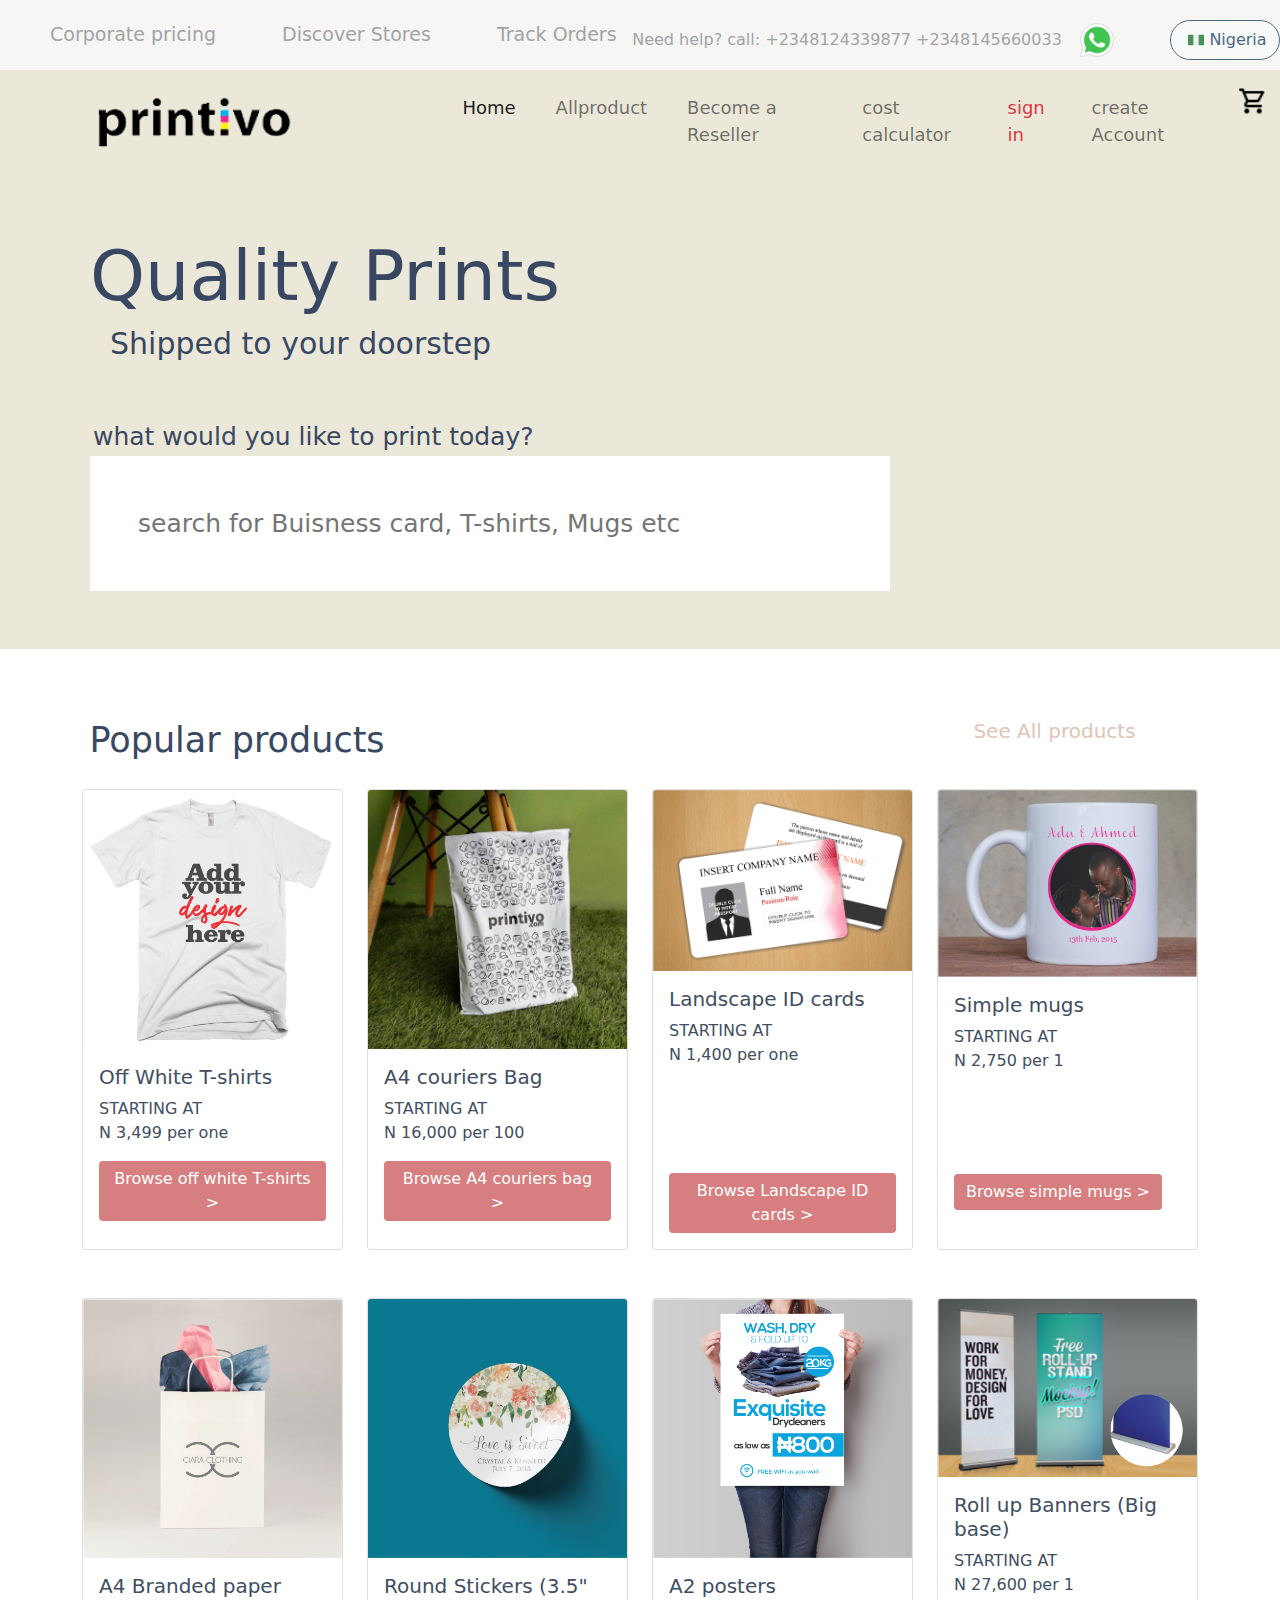
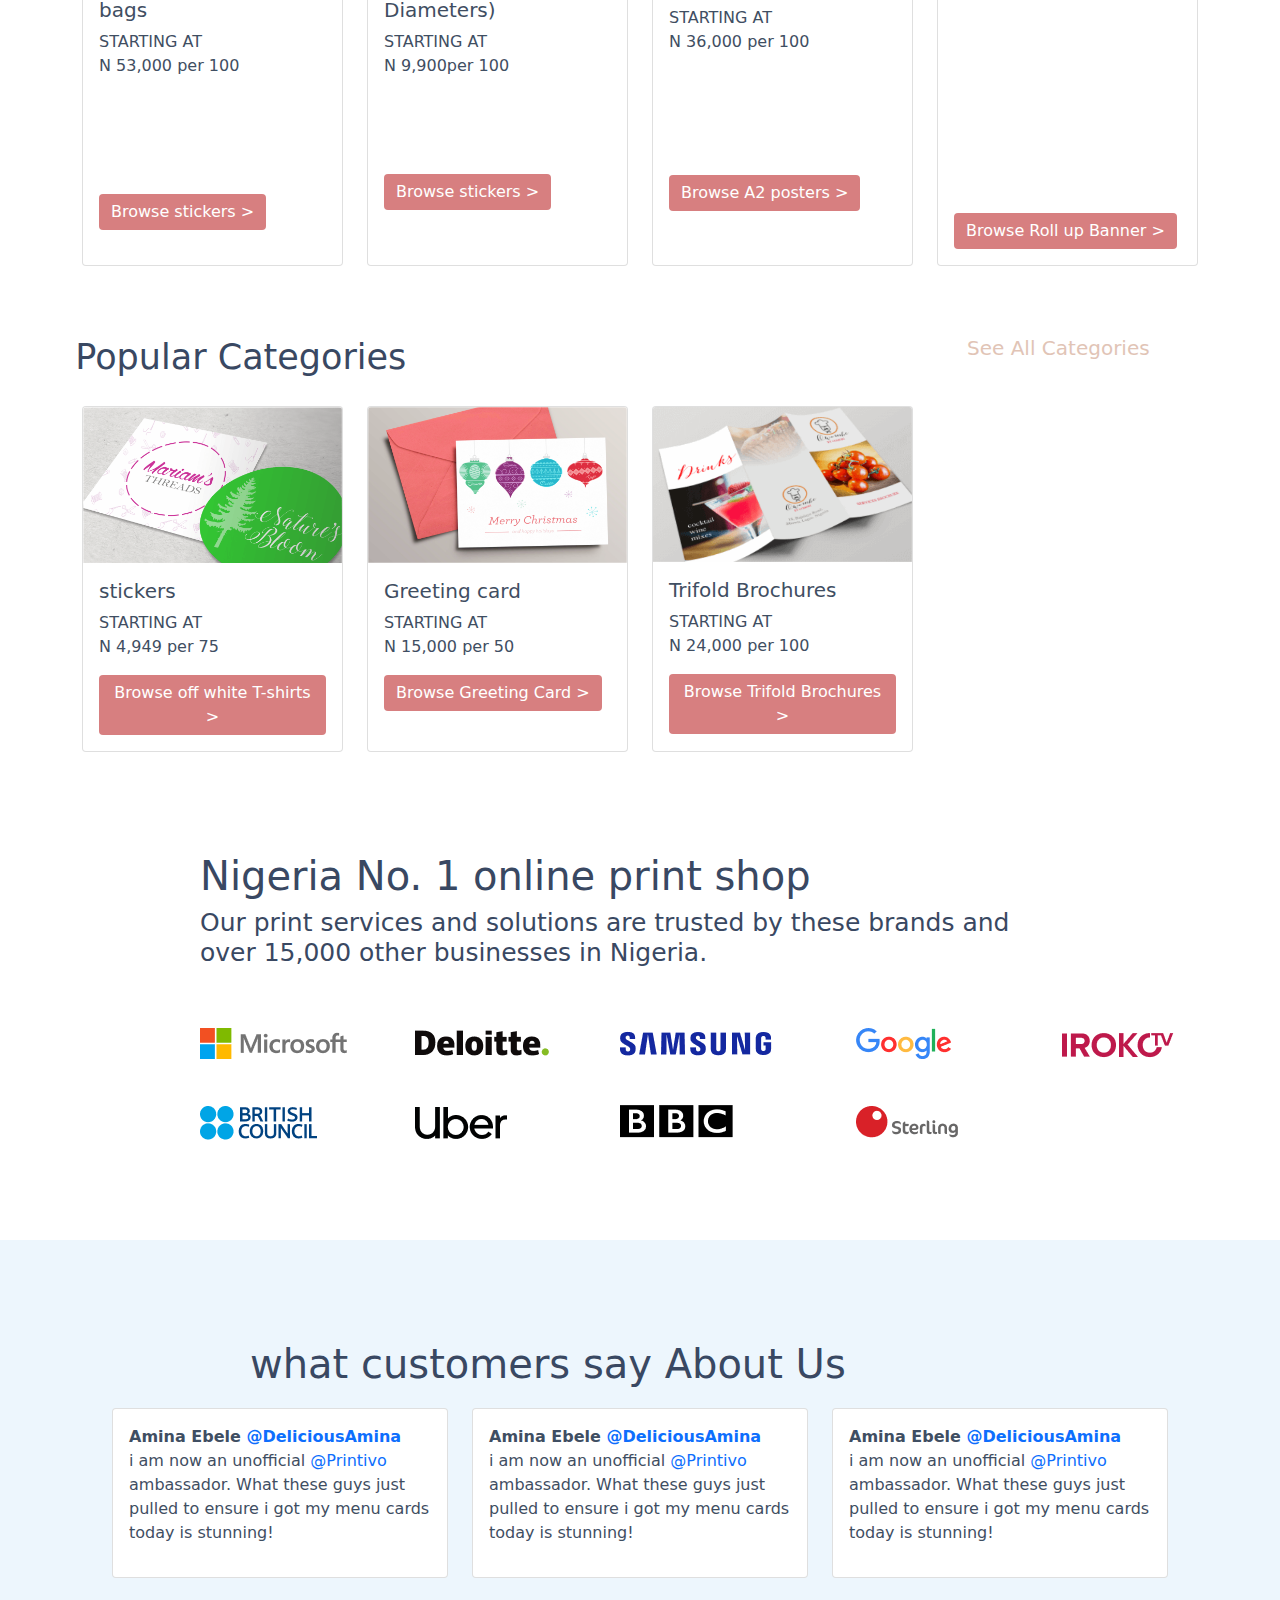
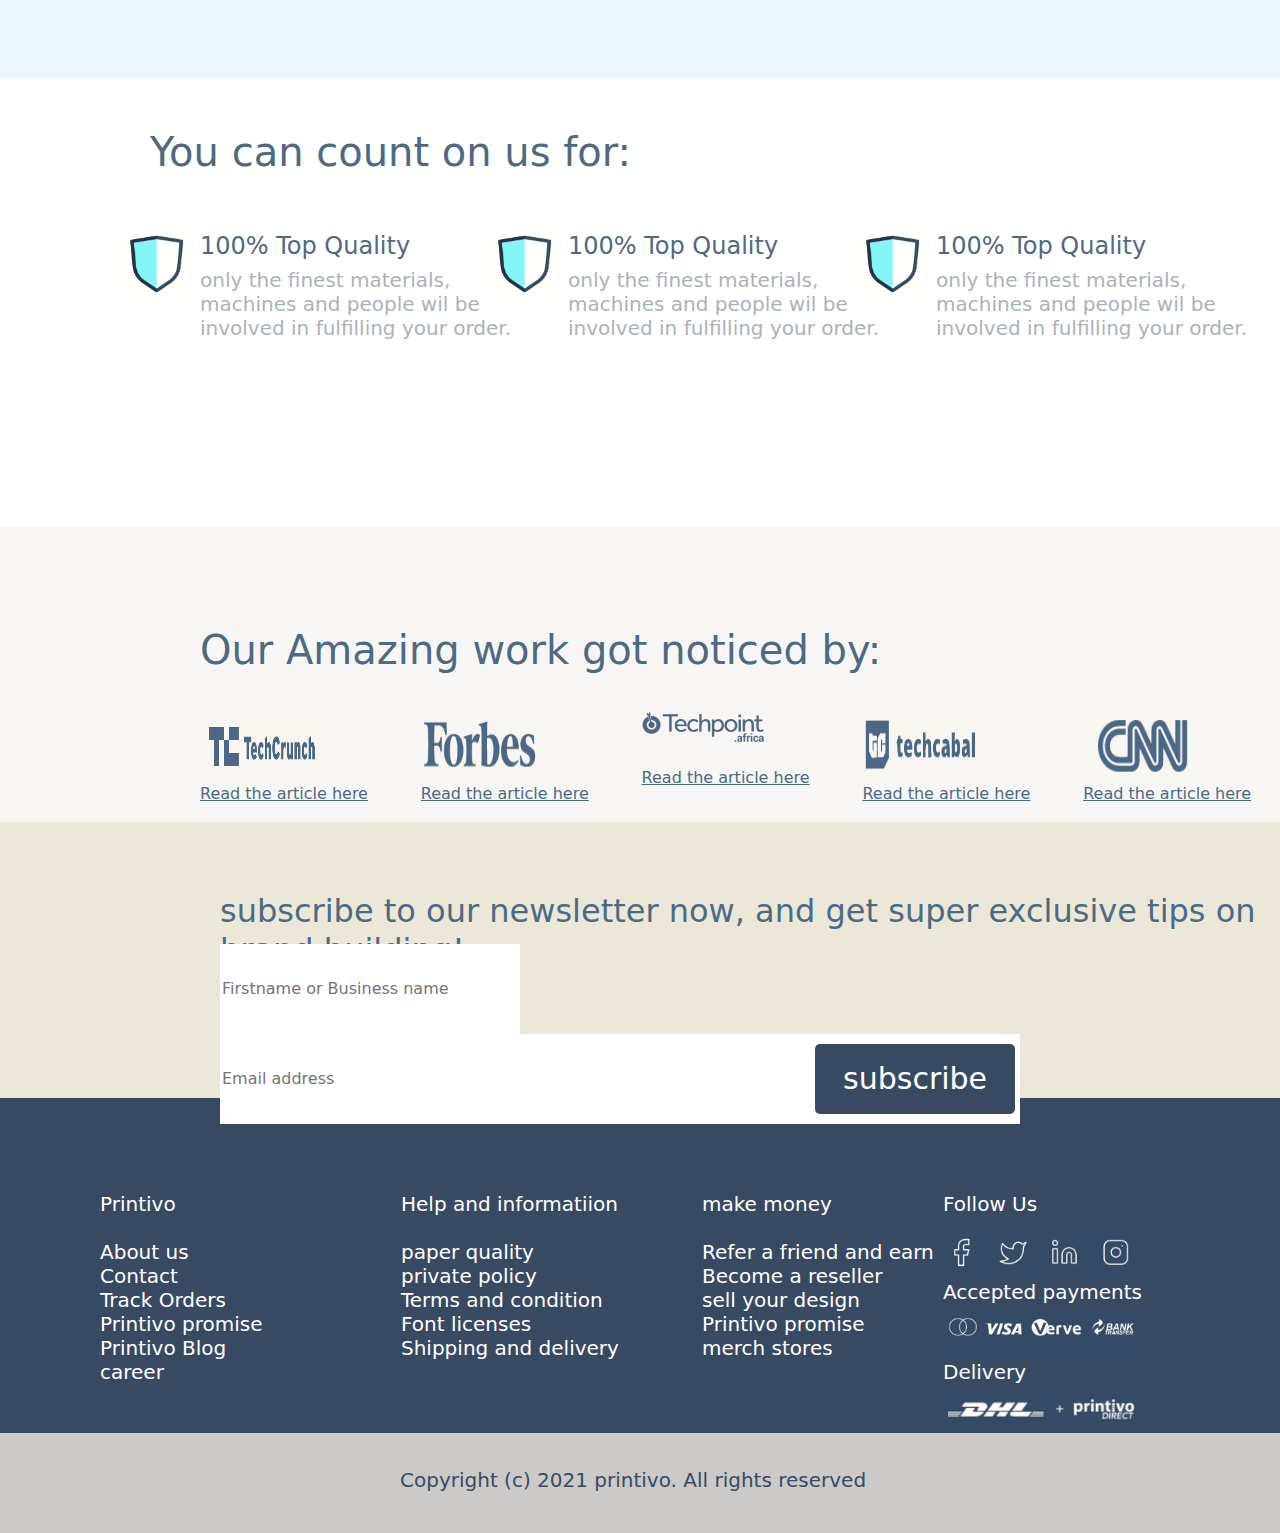
<file: printivo.html>
<!DOCTYPE html>
<html lang="en">

<head>
  <meta charset="UTF-8">
  <meta http-equiv="X-UA-Compatible" content="IE=edge">
  <meta name="viewport" content="width=device-width, initial-scale=1.0">
  <title>Document</title>
  <link rel="stylesheet" href="./printivo.css">
  <link rel="stylesheet" href="bootstrap-5.0.2-dist/css/bootstrap.css">
  <script src="bootstrap-5.0.2-dist/js/bootstrap.bundle.min.js"></script>

</head>

<body>
   <header id="head">

    <div id="links">

      <a href=""> Need help? call:</a>
      <a href=""> +2348124339877 +2348145660033 </a>
      <img src="photos\I3.png" alt="" style="width: 40px; margin-left: 10px;">
      <button class="btn btn-light  ms-5   rounded-pill butt "style="width:110px; height:40px; border: solid thin #4E6A82;  color:#4E6A82;"> <img src="photos\nigera.svg" alt="" style="padding: 5px;">Nigeria</button>
    </div>
    <div id="link1" class="col-xs-7 col-md-7 col-sm-6" >
      <a href=""> Corporate pricing</a>
      <a href=""> Discover Stores</a>
      <a href=""> Track Orders</a>
    </div>
  </header>



  <div id="navbar" >
    <nav class="navbar">
    <div id="navbar">
      <nav class="navbar navbar-expand-lg navbar-light ">
        <div class="container-fluid">
          <img src="photos\download-removebg-preview-removebg-preview.png" alt="" class="d-inline-block align-text-top" id="printivo">
          <button class="navbar-toggler" type="button" data-bs-toggle="collapse" data-bs-target="#navbarNav"
            aria-controls="navbarNav" aria-expanded="false" aria-label="Toggle navigation">
            <span class="navbar-toggler-icon"></span>
          </button>
          <div class="collapse navbar-collapse" id="navbar-Nav">
            <ul class="navbar-nav ">
              <li class="nav-item">
                <a class="nav-link active" aria-current="page" href="#">Home</a>
              </li>
              <li class="nav-item">
                <a class="nav-link ms-4" href="#">Allproduct</a>
              </li>
              <li class="nav-item">
                <a class="nav-link ms-4" href="#">Become a Reseller</a>
              </li>
              <li class="nav-item">
                <a class="nav-link ms-4" href="#">cost calculator</a>
              </li>
              <li class="nav-item">
                <a class="nav-link ms-4 text-danger" href="#">sign in</a>
              </li>
              <li class="nav-item">
                <a class="nav-link ms-4" href="#"> create Account</a>
              </li>
              <li class="nav-item">
               <img src="photos\icons8-shopping-cart-24.png" style="width: 30px; margin-left: 30px;" alt="">
              </li>
            </ul>
          </div>
        </div>
      </nav>
    </div>
           
   <div id="write" >
            <div id="writeup" class="col-lg-9">
                <h1 style="font-size: 70px;">Quality Prints</h1> 
                <h5 style="font-size: 30px; font-weight: 500px; margin-left: 20px;">Shipped to your doorstep</h5> <br> <br>
                <h7 style="margin-left: 20px; font-size: 25px; margin-left: 3px;" > what would you like to print today?<h7>
                 <div> 
                    <input type="text" class="p-5 inp" style="width: 800px; height:15vh; border: none;" placeholder="search for Buisness card, T-shirts, Mugs etc">
                 </div> 
              </div>
            </div> 
         </div> 
    <div class="hand">
          <img src="photos\hand.webp" alt="" style="height: 300px;  margin-top: 50px;">
        </div> 
     
    </div>
  </div>
</nav>

    <div class="categories" >
      <h1 style="color: #394862; font-size: 35px; margin-left: -205px;"> Popular products</h1>
      <h5 style="color:#E1C4B6; margin-right: -150px;"> See All products</h5>
      
    </div>
  

   <section class="container">
    <div class="row row-cols-1 row-cols-md-4 g-4">
      <div class="col">
        <div class="card h-100 card " >
          <img src="photos\_White-tshirt.png" class="card-img-top" alt= "...">
          <div class="card-body">
            <h5 class="card-title">Off White T-shirts</h5>
          <p class="card-text">STARTING AT <br> N 3,499 per one</p>
          <a href="#" class="btn btn-primary" id="button">Browse off white T-shirts ></a>
          </div>
        </div>
      </div>
      <div class="col">
        <div class="card h-100">
          <img src="photos\Bag.jpeg" class="card-img-top" alt="..."  >
          <div class="card-body">
            <h5 class="card-title">A4 couriers Bag</h5>
            <p class="card-text">STARTING AT <br>N 16,000 per 100</p>
            <a href="#" class="btn btn-primary" id="button">Browse A4 couriers bag ></a>
          </div>
        </div>
      </div>
      <div class="col">
        <div class="card h-100">
          <img src="photos\Id Card.png" class="card-img-top" alt="..."  >
          <div class="card-body">
            <h5 class="card-title">Landscape ID cards</h5>
            <p class="card-text">STARTING AT <br>N 1,400 per one</p>
            <a href="#" class="btn btn-primary" style="margin-top: 90px;" id="button">Browse Landscape ID cards ></a>
          </div>
        </div>
      </div>
      <div class="col">
        <div class="card h-100">
          <img src="photos\mug.png" class="card-img-top" alt="...">
          <div class="card-body">
            <h5 class="card-title">Simple mugs</h5>
            <p class="card-text">STARTING AT <BR> N 2,750 per 1</BR></p>
            <a href="#" class="btn btn-primary" style="margin-top: 85px;" id="button">Browse simple mugs ></a>
          </div>
        </div>
      </div>
    </div> <br> <br>
  
  
    <div class="row row-cols-1 row-cols-md-4 g-4">
      <div class="col">
        <div class="card h-100">
          <img src="photos\Clothes.png" class="card-img-top" alt="..."  >
          <div class="card-body">
            <h5 class="card-title">A4 Branded paper bags</h5>
            <p class="card-text">STARTING AT <BR> N 53,000 per 100</BR></p>
            <a href="#" class="btn btn-primary" style="margin-top:100px;" id="button">Browse stickers ></a>
          </div>
        </div>
      </div>
      <div class="col">
        <div class="card h-100">
          <img src="photos\Circle.png" class="card-img-top" alt="..."  >
          <div class="card-body">
            <h5 class="card-title">Round Stickers (3.5" Diameters)</h5>
            <p class="card-text">STARTING AT <BR> N 9,900per 100</BR></p>
            <a href="#" class="btn btn-primary"  style="margin-top: 80px;" id="button">Browse stickers ></a>
  
          </div>
        </div>
      </div>
      <div class="col">
        <div class="card h-100">
          <img src="photos\Person.png" class="card-img-top" alt="..."  >
          <div class="card-body">
            <h5 class="card-title">A2 posters</h5>
            <p class="card-text">STARTING AT <BR> N 36,000 per 100  </BR></p>
            <a href="#" class="btn btn-primary" style="margin-top: 105px;" id="button">Browse A2 posters ></a>
  
          </div>
        </div>
      </div>
      <div class="col">
        <div class="card h-100">
         <img src="photos\Banner.png" class="card-img-top"  alt="...">
          <div class="card-body">
            <h5 class="card-title">Roll up Banners (Big base)</h5>
            <p class="card-text">STARTING AT <BR> N 27,600 per 1</BR></p>
            <a href="#" class="btn btn-primary" style="margin-top: 200px;" id="button">Browse Roll up Banner ></a>
  
          </div>
        </div>
      </div>
    </div>
  </section> 
  <div class="categories">
    <h1 style="color: #394862; font-size: 35px; margin-left: -205px;"> Popular Categories</h1>
    <h5 style="color:#E1C4B6; margin-right: -150px;"> See All Categories</h5>
    
  </div>
<section class="container">
  <div class="row row-cols-1 row-cols-md-4 g-4">
    <div class="col">
      <div class="card h-100 card " >
        <img src="photos\stickers.png" class="card-img-top" alt= "...">
        <div class="card-body">
          <h5 class="card-title">stickers</h5>
        <p class="card-text">STARTING AT <br> N 4,949 per 75</p>
        <a href="#" class="btn btn-primary" id="button">Browse off white T-shirts ></a>
        </div>
      </div>
    </div>
    <div class="col">
      <div class="card h-100">
        <img src="photos\Christmas-card.png" class="card-img-top" alt="..."  >
        <div class="card-body">
          <h5 class="card-title">Greeting card</h5>
          <p class="card-text">STARTING AT <br>N 15,000 per 50</p>
          <a href="#" class="btn btn-primary" id="button">Browse Greeting Card ></a>
        </div>
      </div>
    </div>
    <div class="col">
      <div class="card h-100">
        <img src="photos\brochure-printing.png" class="card-img-top" alt="..."  >
        <div class="card-body">
          <h5 class="card-title">Trifold Brochures</h5>
          <p class="card-text">STARTING AT <br>N 24,000 per 100</p>
          <a href="#" class="btn btn-primary" id="button">Browse Trifold Brochures ></a>
        </div>
      </div>
    </div>
</section>


 <div class="box">
<h2 id="N">Nigeria No. 1 online print shop</h2>
<h5 id="O"> Our print services and solutions are trusted by these brands and <br> over 15,000 other businesses in Nigeria. </h5>
<img src="photos\microsoft logo.png" alt="" id="img">
</div> 

<div class="di">
  <h1 id="second">what customers say About Us</h1>
  <section class="container">
    <div class="row row-cols-1 row-cols-md-3 g-4">
      <div class="col">
        <div class="card h-500" >
          <div class="card-body">
            <b>Amina Ebele <span class="text-primary">@DeliciousAmina</span></b>
            <p>i am now an unofficial <span class="text-primary">@Printivo</span> ambassador. What these guys just pulled to ensure i got my menu cards today is stunning!</p> 
        
          </div>
        </div>
      </div>
      <div class="col">
        <div class="card h-500">
          <div class="card-body">
            <b>Amina Ebele <span class="text-primary">@DeliciousAmina</span></b>
            <p>i am now an unofficial <span class="text-primary">@Printivo</span> ambassador. What these guys just pulled to ensure i got my menu cards today is stunning!</p> 
          </div>
        </div>
      </div>
      <div class="col">
        <div class="card h-500">
          <div class="card-body">
            <b>Amina Ebele <span class="text-primary">@DeliciousAmina</span></b>
            <p>i am now an unofficial <span class="text-primary">@Printivo</span> ambassador. What these guys just pulled to ensure i got my menu cards today is stunning!</p> 
          
          </div>
        </div>
      </div>
    </div>
  </div>
    </section>

    
   <div id="count">
  <h1 style="color: #4E6A82; margin-left: 150px;">You can count on us for:</h1>
  <br>
  <br>
</div>

<div class="display row row-cols-1 row-cols-md-3 g-4">
  <div>
    <h4 style="color: #4E6A82;"> 100% Top Quality </h4>
    <h5 style="color:#ADB1BB;">only the finest materials, <br> machines and people wil be <br> involved in fulfilling your order.</h5>
    <img src="photos\shield.PNG" alt="" id="photo" style="height: 70px; width: 70px;">
    </div>
     
    
    
    <div>
      <h4 style="color: #4E6A82;"> 100% Top Quality </h4>
      <h5 style="color:#ADB1BB;">only the finest materials, <br> machines and people wil be <br> involved in fulfilling your order.</h5>
      <img src="photos\shield.PNG" alt="" id="photo" style="height: 70px; width: 70px;">
    </div>
    
    
    <div>
      <h4 style="color: #4E6A82;"> 100% Top Quality </h4>
      <h5 style="color:#ADB1BB;">only the finest materials, <br> machines and people wil be <br> involved  in fulfilling your order.<h5>
      <img src="photos\shield.PNG" alt="" id="photo" style="height: 70px; width: 70px;">
    </div>
</div>
</div>
 <div class="nw" >
   <h1 style="color: #4E6A82; margin-left: 200px; padding-top: 100px;">Our Amazing work got noticed by:</h1>
 
 <div class="image display row row-cols-1 row-cols-md-5 g-4">
  <div>
    <img src="photos\techcrunch.PNG" alt="" style="height: 70px; width: 120px;">
    <p><a href="" style="color:#4E6A82;">Read the article here</a></p>
  </div>

  <div>
    <img src="photos\forbs.PNG" alt=""  style="height: 70px; width: 120px;">
<p><a href="" style="color:#4E6A82;">Read the article here</a></p>


  </div>


  <div >
    <img src="photos\Techpoint_Logo_ucyvgg.png" alt="">
    <br>
    <br>
    <p><a href=" " style="color:#4E6A82;">Read the article here</a></p>
  </div>
 <div>
  <img src="photos\techcabel.PNG" alt=""  style="height: 70px; width: 120px;">
    <p><a href="" style="color:#4E6A82;">Read the article here</a></p>
    
  </div>
 

  <div>
    <img src="photos\cnn.PNG" alt=""  style="height: 70px; width: 120px;
    ">
    <p><a href="" style="color:#4E6A82;">Read the article here</a></p>
  </div>
 </div>

  <div class="Subscribe">
<h2 style="color: #4E6A82; margin-left: 220px; padding-top: 70px;">subscribe to our newsletter now, and get super exclusive  tips on brand building!</h2>
<div class="box w-sm-12 w-md-6 w-lg-3">
  <input type="text" style="height: 10vh; width: 300px; margin-top: -200px; border: none;" placeholder="Firstname or Business name" class=" w-sm-12 w-md-6 w-lg-3">
<input type="text" style="height: 10vh; width: 800px; border: none;" placeholder="Email address" class=" w-sm-12 w-md-6 w-lg-3">
<button id="click"  class=" w-sm-12 w-md-6 w-lg-3">subscribe</button>
</div>

  </div>
 <div class="last row row-cols-1 row-cols-md-4 g-4">
  <div>
    <h5 style="padding-top: 70px; color: white;">Printivo <br> <br> About us <br> Contact <br> Track Orders <br> Printivo promise <br> Printivo Blog <br> career </h5>
  </div>
    <div>
      <h5 style="padding-top: 70px; color: white;">Help and informatiion <br> <br> paper quality <br> private policy <br> Terms and condition <br> Font licenses<br> Shipping and delivery  </h5>
    </div>

    

    <div>
      <h5 style="padding-top: 70px; color: white;">make money <br> <br> Refer a friend and earn<br> Become a reseller <br> sell your design <br> Printivo promise <br> merch stores  </h5>
    </div>
    
 <div style="margin-left:-60px ;">
   <h5 style="color: white; padding-top: 70px;">Follow Us </h5>
   <img src="photos\socialmedias.PNG" alt="" style="color: white; width: 200px;" >
   <h5 style="color: white;">Accepted payments</h5>
   <img src="photos\paymenttypes.PNG" alt="" style="width: 200px;">
   <h5 style="color: white;">Delivery</h5>
   <img src="photos\deliverychannel.PNG" alt="" style="width: 200px;">

 </div>
  
</div>
<div class="last-2 w-sm-12 w-md-6 w-lg-3">
<h5  id="last">Copyright (c) 2021 printivo. All rights reserved</h5>

</div>


</body>

</html>
</file>
<file: printivo.css>
body{
    margin:0%; 
    padding: 0%;
    overflow-x: hidden;
}
#head{
    height:70px;
   background-color: #F7F6F4;
   text-decoration: none;
  
 } 

/* .navbar-nav{
    
    margin-left: 200px;  
     justify-content:space-around ; 
     font-size: 20px;   
}  */

#navbar-Nav{
    margin-left: 150px;
    font-size: 18px;
}

@media only screen and (max-width: 1000px){
    #head{
        height: 100px;
    }
    .navbar-nav{
    
        margin-left: 300px; 
    }

}


#links{
    float: right;
    padding-top: 20px;
    
    
}
#links a {
    text-decoration: none;
    
    
}

#link1{
    padding-top: 20px;
    font-size: 19px;
    
}
#link1 a {
text-decoration: none;
margin: 10px;

margin-left: 50px;
}
#head a{
    color: #A0A4A6;
    
}

  #navbar{
   background-color: #EBE8D9;
   width: 100%;
   
} 



#item1 a{
    text-decoration:  none;
    color: #394862; 
   
 }  


 
  #writeup{
       margin-top:70px; 
     margin-bottom: 50px; 
     margin-left: 90px;  
    color: #394862; 
     }  
     
      .hand{
        margin-top: -350px;
        margin-left: 1400px;
    } 
  
#button{
    background-color: #D77F80;
    border: none; 
    
 } 
 #printivo{
    width: 250px;
    height: 70px;
    margin-left: 70px;
} 
 .container{
 margin-top: 20px; 
} 
.categories{
    display: flex;
    justify-content: space-around;
    margin-top: 70px;
} 
.card-body{
    color: #3F4E62;
}


#N{
margin-top: 100px;
color: #394862;
font-size: 40px;
margin-left: -20px;
}
#O{
    color:#394862;
    font-size: 25px;
    margin-left: -20px;
}
 #img{
 margin-left: -20px; 
margin-top: 40px;
} 
.di{
   background-color: #EDF6FD;
    padding: 100px;
    margin-top: 100px;
}
 /* .first{
padding: 60px;
margin-top: 40px;
} */
#second{
/* padding-top: 60px; */
margin-left: 150px;
color: #394862;
} 




    .hand{
         /* margin-top: -350px;
       margin-left: 1300px; 
       width:70% ;  */
       overflow: hidden;
       
   } 

  

#count{
    margin-top: 50px;
}
    .display{
       padding-left: 200px;
       margin-top: 100px;
       
    } 
    .nw{
        background-color:#F7F6F4;
        margin-top: 100px;
        
       
    }
    .image{
    padding-top: 30px;
    }

    .Subscribe{
        background-color: #EBE8D9;
        height: 300px;    
    }
    .box{
        padding-left: 220px;
        
    
    }
.last{
        background-color: #384A62;
        padding-left: 100px;
        /* height: 500px; */
    
    }
    .last-2{
        background-color:#CBCAC8 ;
        height: 100px;
    }
    #last{
        color: #384A62;
         padding-left: 400px;
        padding-top: 35px; 
        
    }
    #click{
        background-color: #384A62;
        width: 200px;
        height: 70px;
        font-size: 30px;
         color: white;
        border: none;
        border-radius: 5px;
         transform: translateY(5px); 
        margin-left: -210px;   
    }
  #photo{
      margin-left: -80px;
       transform: translateY(-120px); 
  }
</file>
